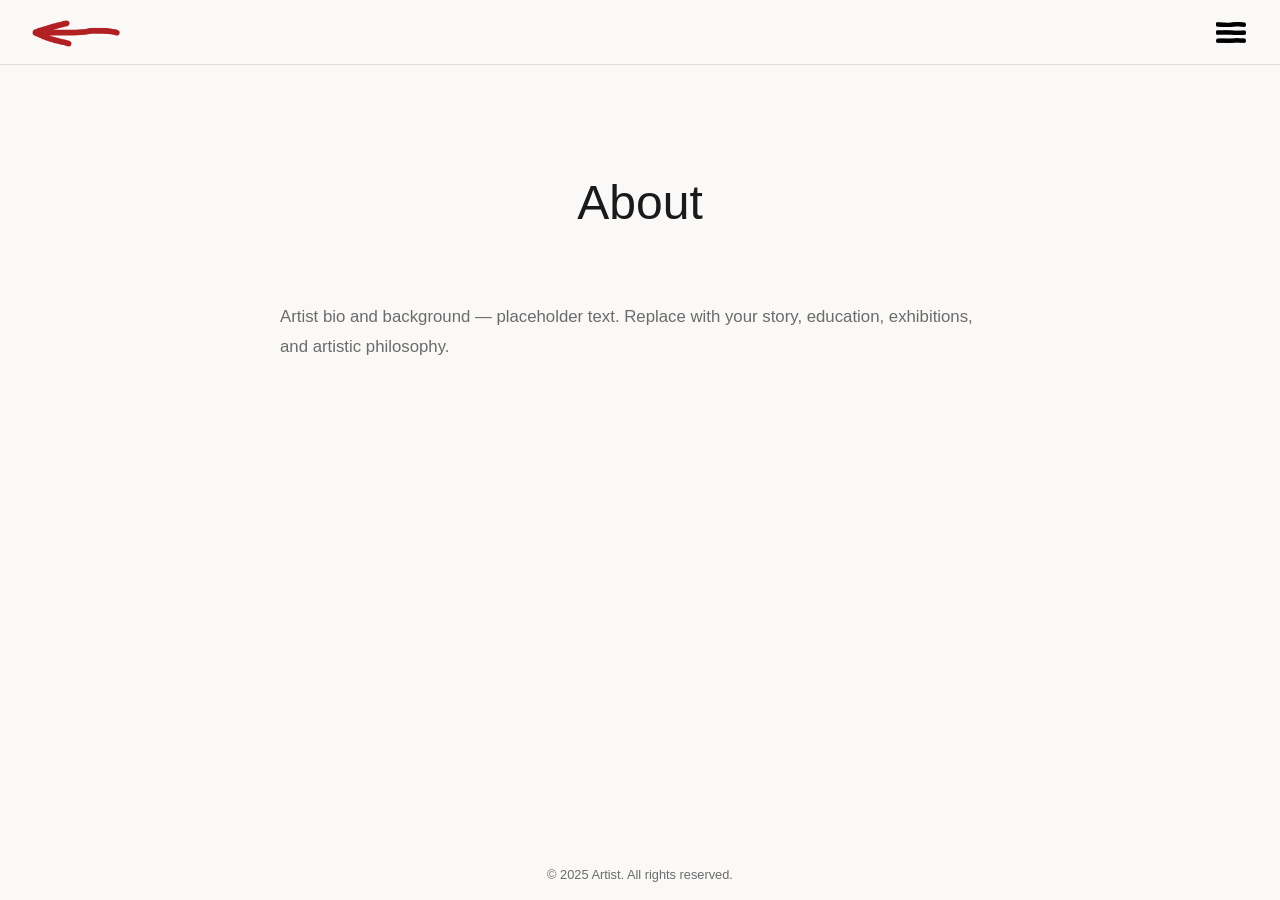
<file: about.html>
<!doctype html>
<html lang="en">
  <head>
    <meta charset="UTF-8" />
    <meta name="viewport" content="width=device-width, initial-scale=1.0" />
    <title>About — Portfolio</title>
    <link rel="icon" href="images/ui/logo.png" type="image/png" />
    <link rel="stylesheet" href="css/style.css" />
    <link rel="stylesheet" href="css/responsive.css" />
  </head>
  <body>
    <header class="header header--menu-only">
      <div class="header__leading">
        <a href="index.html" class="header__back" aria-label="Back">
          <img src="images/ui/back.png" alt="" width="40" height="40" />
        </a>
      </div>
      <nav class="header__nav">
        <a href="ceramics.html">ceramics</a>
        <a href="dolls.html">dolls</a>
        <a href="about.html">about</a>
        <a href="contact.html">contact</a>
      </nav>
      <button class="header__burger" aria-label="Menu">
        <img src="images/ui/burger-1.png.webp" alt="" />
        <img src="images/ui/burger-2.png.webp" alt="" />
        <img src="images/ui/burger-3.png.webp" alt="" />
      </button>
    </header>

    <div class="page-body">
      <main class="main">
        <section id="about" class="section about-section">
          <div class="container">
            <div class="section__header">
              <h2 class="section__title">About</h2>
            </div>
            <div class="about-content">
              <p>Artist bio and background — placeholder text. Replace with your story, education, exhibitions, and artistic philosophy.</p>
            </div>
          </div>
        </section>
      </main>

      <footer class="footer">
        <div class="container">
          <p>&copy; 2025 Artist. All rights reserved.</p>
        </div>
      </footer>
    </div>

    <script type="module">
      import { initSiteCommon } from "./js/site-common.js";
      initSiteCommon();
    </script>
  </body>
</html>
</file>
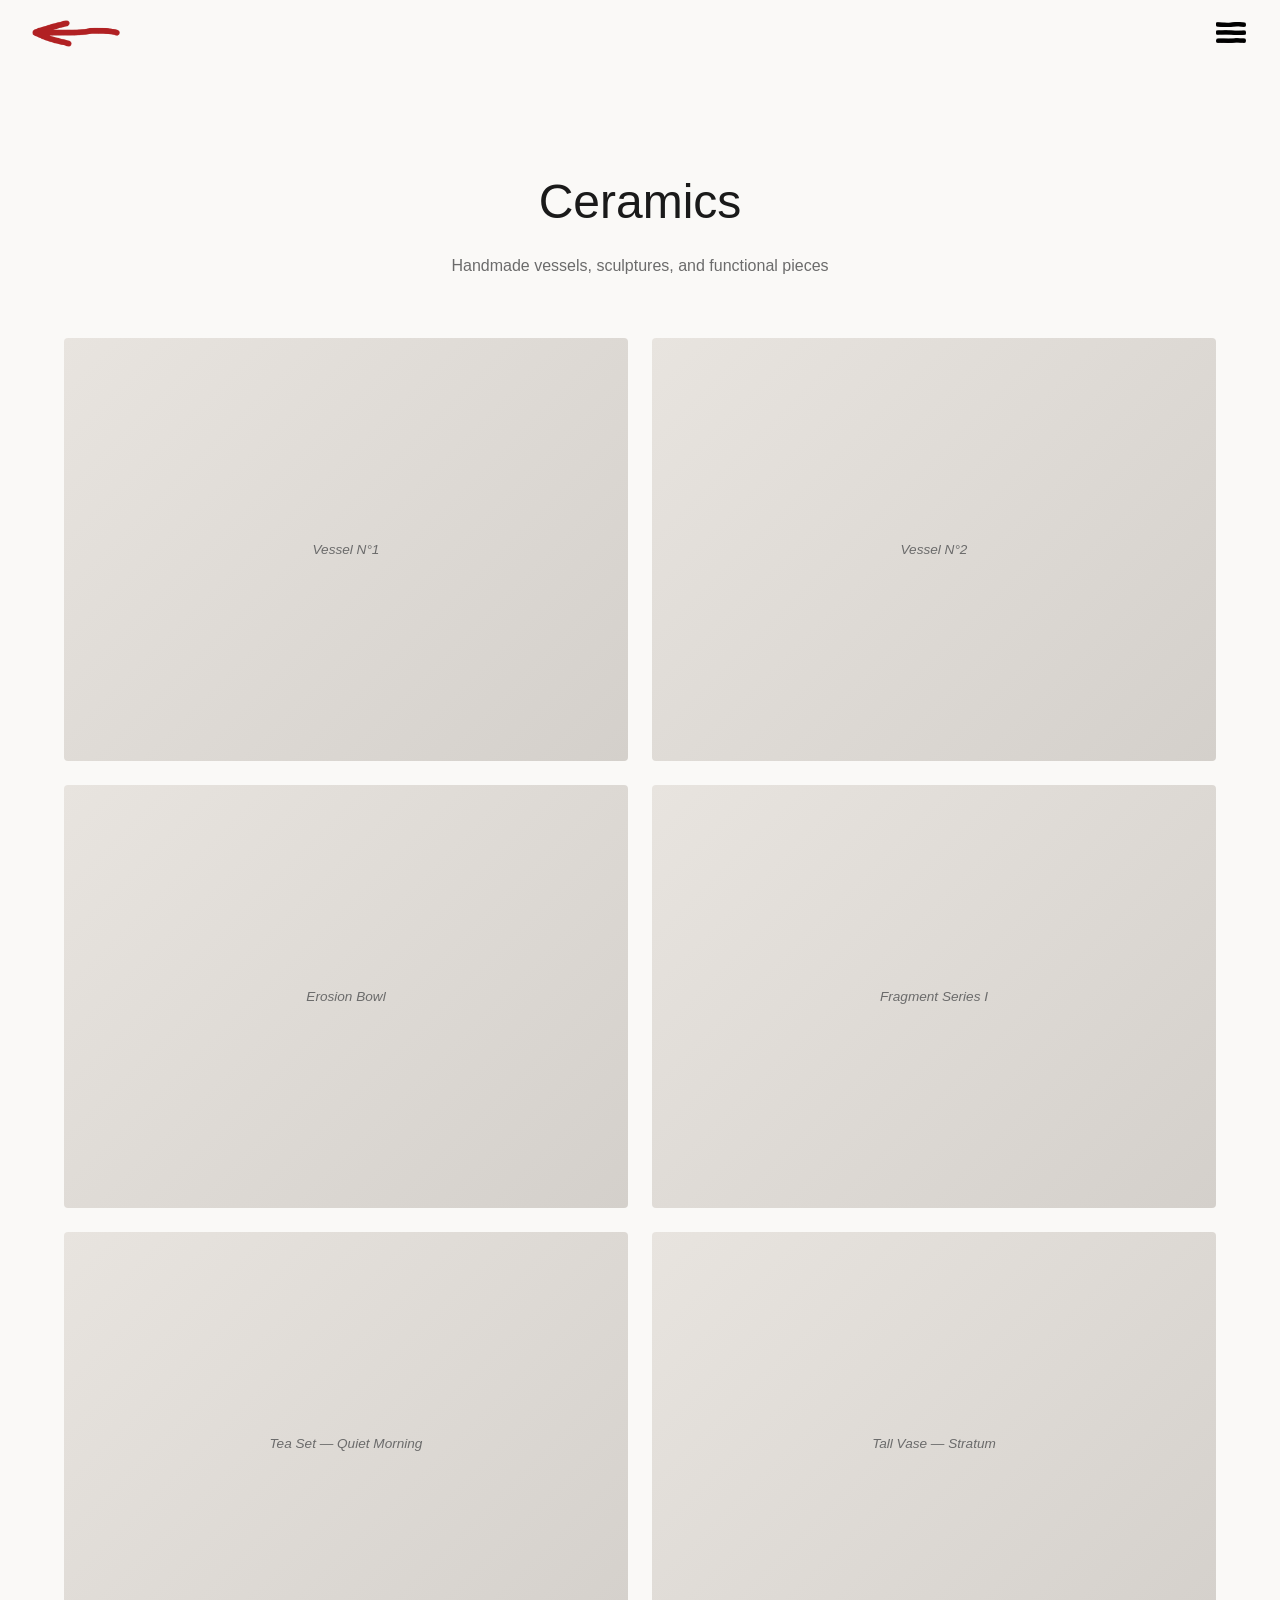
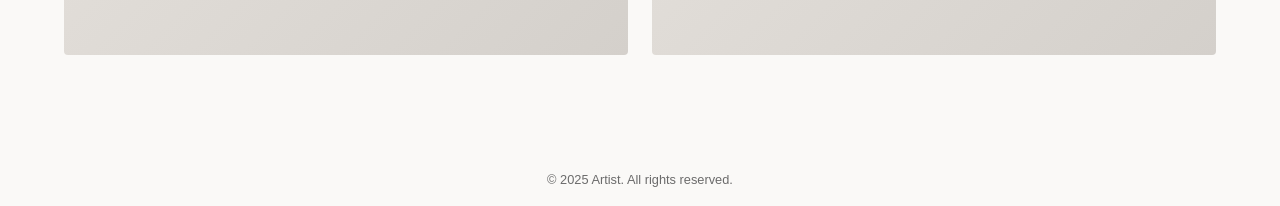
<file: ceramics.html>
<!doctype html>
<html lang="en">
  <head>
    <meta charset="UTF-8" />
    <meta name="viewport" content="width=device-width, initial-scale=1.0" />
    <title>Ceramics — Portfolio</title>
    <link rel="icon" href="images/ui/logo.png" type="image/png" />
    <link rel="stylesheet" href="css/style.css" />
    <link rel="stylesheet" href="css/responsive.css" />
  </head>
  <body>
    <header class="header header--menu-only">
      <div class="header__leading">
        <a href="index.html" class="header__back" aria-label="Back">
          <img src="images/ui/back.png" alt="" width="40" height="40" />
        </a>
      </div>
      <nav class="header__nav">
        <a href="ceramics.html">ceramics</a>
        <a href="dolls.html">dolls</a>
        <a href="about.html">about</a>
        <a href="contact.html">contact</a>
      </nav>
      <button class="header__burger" aria-label="Menu">
        <img src="images/ui/burger-1.png.webp" alt="" />
        <img src="images/ui/burger-2.png.webp" alt="" />
        <img src="images/ui/burger-3.png.webp" alt="" />
      </button>
    </header>

    <div class="page-body">
      <main class="main">
        <section id="ceramics" class="section">
          <div class="container">
            <div class="section__header">
              <h2 class="section__title">Ceramics</h2>
              <p class="section__subtitle">Handmade vessels, sculptures, and functional pieces</p>
            </div>
            <div id="ceramics-grid" class="cards-grid"></div>
          </div>
        </section>
      </main>

      <footer class="footer">
        <div class="container">
          <p>&copy; 2025 Artist. All rights reserved.</p>
        </div>
      </footer>
    </div>

    <script type="module">
      import { initSiteCommon } from "./js/site-common.js";
      initSiteCommon();
    </script>
  </body>
</html>
</file>
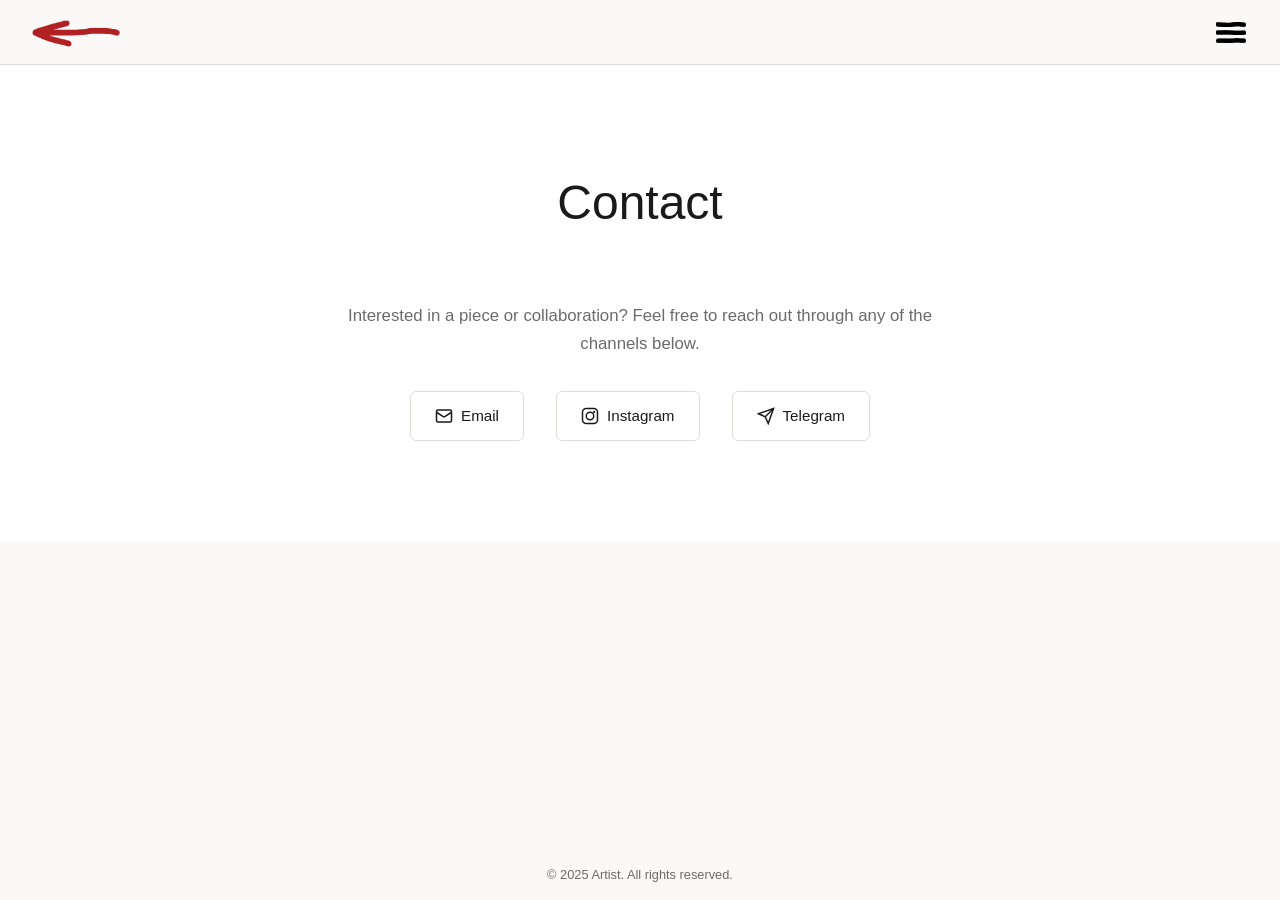
<file: contact.html>
<!doctype html>
<html lang="en">
  <head>
    <meta charset="UTF-8" />
    <meta name="viewport" content="width=device-width, initial-scale=1.0" />
    <title>Contact — Portfolio</title>
    <link rel="icon" href="images/ui/logo.png" type="image/png" />
    <link rel="stylesheet" href="css/style.css" />
    <link rel="stylesheet" href="css/responsive.css" />
  </head>
  <body>
    <header class="header header--menu-only">
      <div class="header__leading">
        <a href="index.html" class="header__back" aria-label="Back">
          <img src="images/ui/back.png" alt="" width="40" height="40" />
        </a>
      </div>
      <nav class="header__nav">
        <a href="ceramics.html">ceramics</a>
        <a href="dolls.html">dolls</a>
        <a href="about.html">about</a>
        <a href="contact.html">contact</a>
      </nav>
      <button class="header__burger" aria-label="Menu">
        <img src="images/ui/burger-1.png.webp" alt="" />
        <img src="images/ui/burger-2.png.webp" alt="" />
        <img src="images/ui/burger-3.png.webp" alt="" />
      </button>
    </header>

    <div class="page-body">
      <main class="main">
        <section id="contact" class="section contact-section">
          <div class="container">
            <div class="section__header">
              <h2 class="section__title">Contact</h2>
            </div>
            <div class="contact-content">
              <p>Interested in a piece or collaboration? Feel free to reach out through any of the channels below.</p>
              <div class="contact-links">
                <a href="mailto:artist@example.com" class="contact-link">
                  <svg width="18" height="18" viewBox="0 0 24 24" fill="none" stroke="currentColor" stroke-width="2"><rect x="2" y="4" width="20" height="16" rx="2"/><path d="m22 7-8.97 5.7a1.94 1.94 0 0 1-2.06 0L2 7"/></svg>
                  Email
                </a>
                <a href="https://instagram.com" target="_blank" rel="noopener" class="contact-link">
                  <svg width="18" height="18" viewBox="0 0 24 24" fill="none" stroke="currentColor" stroke-width="2"><rect x="2" y="2" width="20" height="20" rx="5"/><circle cx="12" cy="12" r="5"/><circle cx="17.5" cy="6.5" r="1.5" fill="currentColor" stroke="none"/></svg>
                  Instagram
                </a>
                <a href="https://t.me/" target="_blank" rel="noopener" class="contact-link">
                  <svg width="18" height="18" viewBox="0 0 24 24" fill="none" stroke="currentColor" stroke-width="2"><path d="m22 2-7 20-4-9-9-4z"/><path d="M22 2 11 13"/></svg>
                  Telegram
                </a>
              </div>
            </div>
          </div>
        </section>
      </main>

      <footer class="footer">
        <div class="container">
          <p>&copy; 2025 Artist. All rights reserved.</p>
        </div>
      </footer>
    </div>

    <script type="module">
      import { initSiteCommon } from "./js/site-common.js";
      initSiteCommon();
    </script>
  </body>
</html>
</file>
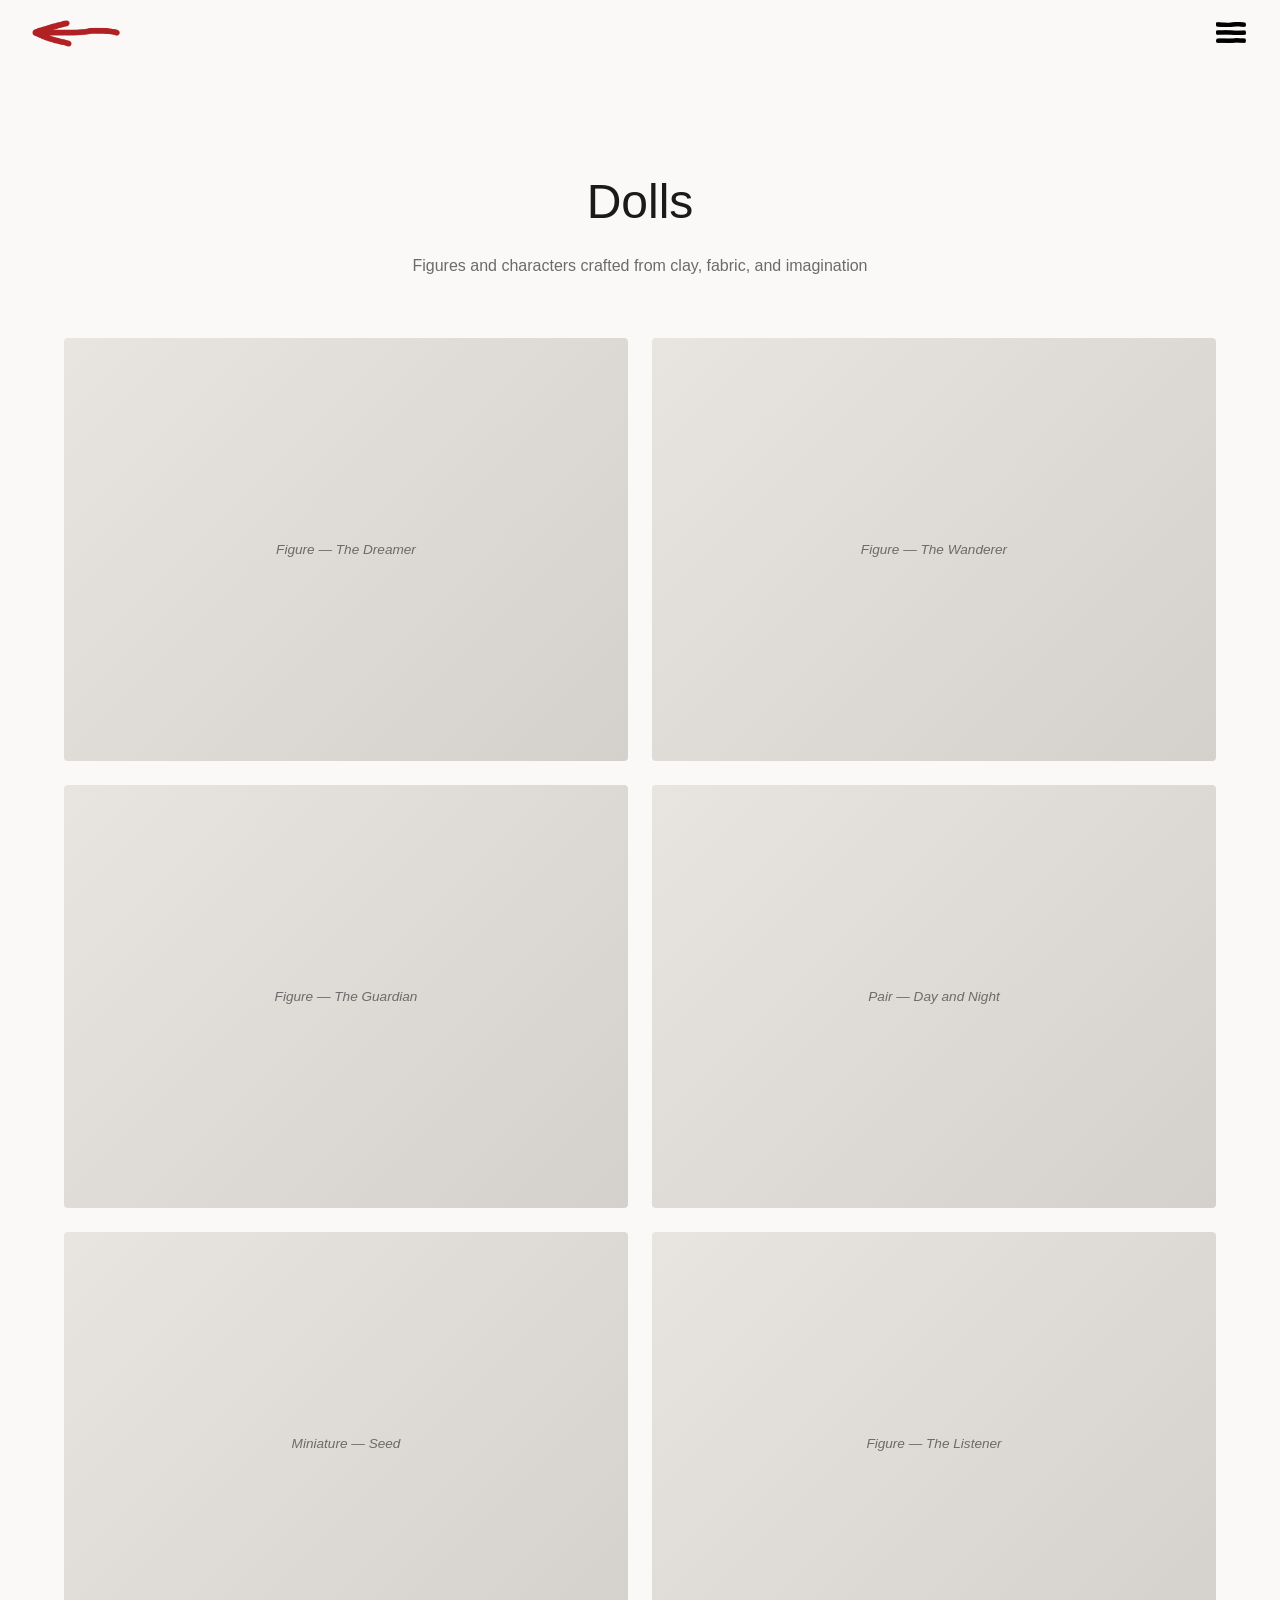
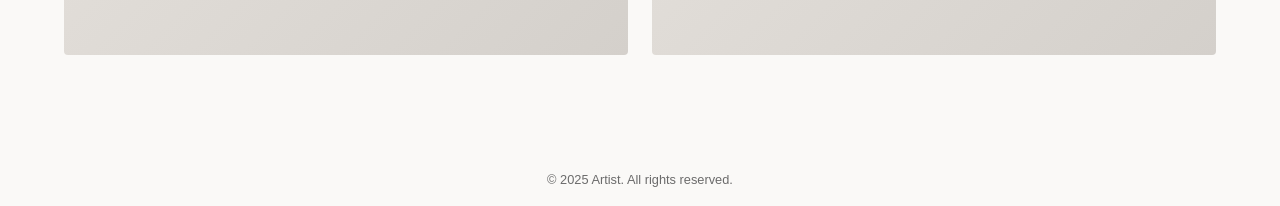
<file: dolls.html>
<!doctype html>
<html lang="en">
  <head>
    <meta charset="UTF-8" />
    <meta name="viewport" content="width=device-width, initial-scale=1.0" />
    <title>Dolls — Portfolio</title>
    <link rel="icon" href="images/ui/logo.png" type="image/png" />
    <link rel="stylesheet" href="css/style.css" />
    <link rel="stylesheet" href="css/responsive.css" />
  </head>
  <body>
    <header class="header header--menu-only">
      <div class="header__leading">
        <a href="index.html" class="header__back" aria-label="Back">
          <img src="images/ui/back.png" alt="" width="40" height="40" />
        </a>
      </div>
      <nav class="header__nav">
        <a href="ceramics.html">ceramics</a>
        <a href="dolls.html">dolls</a>
        <a href="about.html">about</a>
        <a href="contact.html">contact</a>
      </nav>
      <button class="header__burger" aria-label="Menu">
        <img src="images/ui/burger-1.png.webp" alt="" />
        <img src="images/ui/burger-2.png.webp" alt="" />
        <img src="images/ui/burger-3.png.webp" alt="" />
      </button>
    </header>

    <div class="page-body">
      <main class="main">
        <section id="dolls" class="section">
          <div class="container">
            <div class="section__header">
              <h2 class="section__title">Dolls</h2>
              <p class="section__subtitle">Figures and characters crafted from clay, fabric, and imagination</p>
            </div>
            <div id="dolls-grid" class="cards-grid"></div>
          </div>
        </section>
      </main>

      <footer class="footer">
        <div class="container">
          <p>&copy; 2025 Artist. All rights reserved.</p>
        </div>
      </footer>
    </div>

    <script type="module">
      import { initSiteCommon } from "./js/site-common.js";
      initSiteCommon();
    </script>
  </body>
</html>
</file>
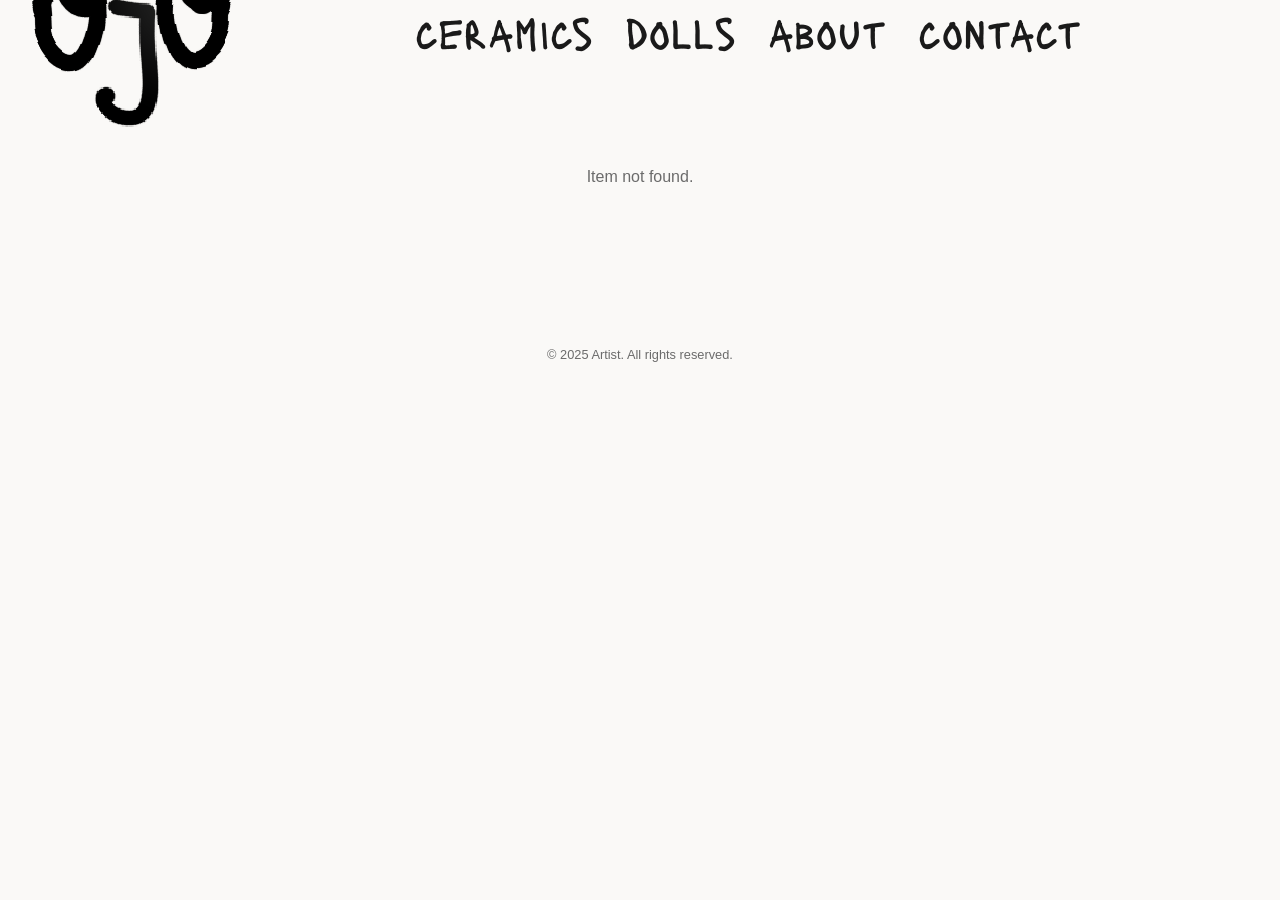
<file: item.html>
<!doctype html>
<html lang="en">
  <head>
    <meta charset="UTF-8" />
    <meta name="viewport" content="width=device-width, initial-scale=1.0" />
    <title>Item — Portfolio</title>
    <link rel="stylesheet" href="css/style.css" />
    <link rel="stylesheet" href="css/responsive.css" />
  </head>
  <body>
    <header class="header">
      <a href="index.html" class="header__logo">
        <img src="images/ui/logo.png" alt="Logo">
      </a>
      <nav class="header__nav">
        <a href="index.html#ceramics">ceramics</a>
        <a href="index.html#dolls">dolls</a>
        <a href="index.html#about">about</a>
        <a href="index.html#contact">contact</a>
      </nav>
      <button class="header__burger" aria-label="Menu">
        <img src="images/ui/burger-1.png" alt="">
        <img src="images/ui/burger-2.png" alt="">
        <img src="images/ui/burger-3.png" alt="">
      </button>
    </header>

    <main class="main">
      <section class="item-page">
        <div class="container">
          <a href="javascript:void(0)" onclick="history.back()" class="item-back">
            <svg viewBox="0 0 24 24" fill="none" stroke="currentColor" stroke-width="2"><path d="M19 12H5M12 19l-7-7 7-7"/></svg>
            Back
          </a>

          <div class="item-layout">
            <div class="item-gallery">
              <div id="item-main-image" class="item-gallery__main">
                <div class="placeholder-img">Loading...</div>
              </div>
              <div id="item-thumbs" class="item-gallery__thumbs"></div>
            </div>

            <div class="item-info">
              <h1 id="item-title" class="item-info__title"></h1>
              <p id="item-description" class="item-info__description"></p>
              <dl id="item-details" class="item-details"></dl>
            </div>
          </div>
        </div>
      </section>
    </main>

    <footer class="footer">
      <div class="container">
        <p>&copy; 2025 Artist. All rights reserved.</p>
      </div>
    </footer>

    <script type="module" src="js/item-page.js"></script>
  </body>
</html>
</file>
<file: css/style.css>
/* @import url("https://fonts.googleapis.com/css2?family=Inter:wght@300;400;500;600&family=Pangolin&display=swap"); */
/* @import url("https://fonts.googleapis.com/css2?family=Roboto:wght@300;400;500;600&family=Sunshiney&display=swap"); */
@import url('https://fonts.googleapis.com/css2?family=Lacquer&display=swap');
:root {
    --color-bg: #faf9f7;
    --color-text: #1a1a1a;
    --color-text-secondary: #6b6b6b;
    --color-accent: #2c2c2c;
    --color-border: #e0ddd8;
    --color-card-bg: #ffffff;
    --color-header-bg: rgba(250, 249, 247, 1.0);
    --font-sans: "Inter", sans-serif;
    --header-height: 64px;
    --section-padding: 100px 0;
    --content-width: 1200px;
    --content-padding: 0 24px;
}

*,
*::before,
*::after {
    margin: 0;
    padding: 0;
    box-sizing: border-box;
}

html {
    scroll-behavior: smooth;
}

body {
    font-family: var(--font-sans);
    color: var(--color-text);
    background-color: var(--color-bg);
    line-height: 1.6;
    -webkit-font-smoothing: antialiased;
}

.page-body {
    min-height: 100vh;
    min-height: 100dvh;
    display: flex;
    flex-direction: column;
    width: 100%;
}

/* ========== HEADER ========== */

.header {
    position: fixed;
    top: 0;
    left: 0;
    right: 0;
    height: var(--header-height);
    background: var(--color-header-bg);
    /* backdrop-filter: blur(12px); */
    /* -webkit-backdrop-filter: blur(12px); */
    /* border-bottom: 1px solid var(--color-border); */
    z-index: 1000;
    display: flex;
    align-items: center;
    justify-content: space-between;
    gap: 16px;
    padding: 0 32px;
}

.header__leading {
    flex: 0 0 auto;
    min-width: calc(var(--header-height) - 16px);
    display: flex;
    align-items: center;
    justify-content: flex-start;
}

.header__back {
    margin-bottom: 0;
    display: flex;
    align-items: center;
    justify-content: center;
    line-height: 0;
}

a.header__back {
    text-decoration: none;
    color: inherit;
    cursor: pointer;
}

.header__back img {
    display: block;
    width: auto;
    height: auto;
    max-height: calc(var(--header-height) - 20px);
    object-fit: contain;
}

.header__nav {
    flex: 1;
    display: flex;
    align-items: center;
    justify-content: center;
    gap: 32px;
}

.header__nav a,
.home-nav a {
    font-family: "Lacquer", cursive;
    font-size: 2.8rem;
    text-decoration: none;
    color: var(--color-text);
    transition: color 0.25s ease;
}

.header__nav a:hover,
.home-nav a:hover {
    color: var(--color-text);
}

.home-nav-wrap {
    container-type: inline-size;
    container-name: home-nav;
}

.home-nav {
    display: grid;
    grid-template-columns: repeat(4, auto);
    justify-content: center;
    justify-items: center;
    column-gap: 32px;
    row-gap: 0;
    padding: 40px 32px 56px;
    background: var(--color-bg);
}

@container home-nav (max-width: 48rem) {
    .home-nav {
        grid-template-columns: repeat(2, auto);
        row-gap: 24px;
    }
}

@supports not (container-type: inline-size) {
    @media (max-width: 48rem) {
        .home-nav {
            grid-template-columns: repeat(2, auto);
            row-gap: 24px;
        }
    }
}

.header__burger {
    display: none;
    flex-direction: column;
    justify-content: center;
    align-items: center;
    gap: 3px;
    width: 34px;
    height: 34px;
    cursor: pointer;
    background: none;
    border: none;
    padding: 0;
}

.header__burger img {
    display: block;
    width: 30px;
    height: 5px;
    object-fit: contain;
    transition:
        transform 0.3s ease,
        opacity 0.3s ease;
}

.header__burger.active img:nth-child(1) {
    transform: translateY(8px) rotate(45deg);
}

.header__burger.active img:nth-child(2) {
    opacity: 0;
    transform: scale(0);
}

.header__burger.active img:nth-child(3) {
    transform: translateY(-8px) rotate(-45deg);
}

/* Inner pages: only back + burger; nav opens as overlay (all viewport widths) */
.header--menu-only .header__burger {
    display: flex;
    margin-left: auto;
}

.header--menu-only .header__nav {
    flex: none;
    position: fixed;
    top: var(--header-height);
    left: 0;
    right: 0;
    z-index: 999;
    flex-direction: row;
    justify-content: center;
    gap: 24px;
    padding: 20px 0;
    background: var(--color-header-bg);
    opacity: 0;
    visibility: hidden;
    transform: translateY(-8px);
    transition:
        opacity 0.25s ease,
        visibility 0.25s ease,
        transform 0.25s ease;
}

.header--menu-only .header__nav.open {
    opacity: 1;
    visibility: visible;
    transform: translateY(0);
}

/* ========== MAIN CONTENT ========== */

.main {
    padding-top: var(--header-height);
    width: 100%;
}

.page-body > .main {
    flex: 1 0 auto;
}

.main--home {
    padding-top: 0;
}

.container {
    max-width: var(--content-width);
    margin: 0 auto;
    padding: var(--content-padding);
}

/* ========== THREE.JS SECTION ========== */

.threejs-section {
    padding: 0;
    margin-top: 0px;
}

.threejs-container {
    width: 100%;
    height: 800px;
    overflow: hidden;
}

.threejs-container canvas {
    display: block;
    width: 100% !important;
    height: 100% !important;
}

/* ========== SECTIONS (generic) ========== */

.section {
    padding: var(--section-padding);
    scroll-margin-top: var(--header-height);
}

.section__header {
    text-align: center;
    margin-bottom: 60px;
}

.section__title {
    font-size: clamp(2rem, 4vw, 3rem);
    font-weight: 300;
    margin-bottom: 12px;
}

.section__subtitle {
    font-size: 1rem;
    color: var(--color-text-secondary);
    font-weight: 300;
}

/* ========== CARDS GRID ========== */

.cards-grid {
    display: grid;
    grid-template-columns: repeat(2, 1fr);
    gap: 24px;
}

.card {
    display: block;
    border-radius: 4px;
    overflow: hidden;
    text-decoration: none;
    scroll-margin-top: calc(var(--header-height) + 16px);
}

.card__image-wrapper {
    width: 100%;
    aspect-ratio: 4 / 3;
    overflow: hidden;
    background: #eee;
}

.card__image-wrapper img {
    width: 100%;
    height: 100%;
    object-fit: cover;
}

/* ========== ABOUT SECTION ========== */

.about-section {
    border-top: 1px solid var(--color-border);
}

.about-content {
    max-width: 720px;
    margin: 0 auto;
}

.about-content p {
    font-size: 1.05rem;
    line-height: 1.8;
    color: var(--color-text-secondary);
}

/* ========== CONTACT SECTION ========== */

.contact-section {
    border-top: 1px solid var(--color-border);
    background: var(--color-card-bg);
}

.contact-content {
    max-width: 600px;
    margin: 0 auto;
    text-align: center;
}

.contact-content p {
    font-size: 1.05rem;
    color: var(--color-text-secondary);
    margin-bottom: 32px;
    line-height: 1.7;
}

.contact-links {
    display: flex;
    justify-content: center;
    gap: 32px;
    flex-wrap: wrap;
}

.contact-link {
    display: inline-flex;
    align-items: center;
    gap: 8px;
    font-size: 0.95rem;
    font-weight: 500;
    color: var(--color-text);
    text-decoration: none;
    padding: 12px 24px;
    border: 1px solid var(--color-border);
    border-radius: 6px;
    transition:
        background 0.25s ease,
        border-color 0.25s ease;
}

.contact-link:hover {
    background: var(--color-bg);
    border-color: var(--color-text-secondary);
}

/* ========== FOOTER ========== */

.footer {
    padding: 15px 0;
    text-align: center;
    font-size: 0.8rem;
    color: var(--color-text-secondary);
    /* border-top: 1px solid var(--color-border); */
    flex-shrink: 0;
    width: 100%;
}

/* ========== ITEM PAGE ========== */

.item-page {
    padding: 40px 0 80px;
}

.item-back {
    display: inline-flex;
    align-items: center;
    gap: 8px;
    font-size: 0.9rem;
    font-weight: 500;
    color: var(--color-text-secondary);
    text-decoration: none;
    margin-bottom: 40px;
    transition: color 0.25s ease;
}

.item-back:hover {
    color: var(--color-text);
}

.item-back svg {
    width: 16px;
    height: 16px;
    flex-shrink: 0;
}

.item-layout {
    display: grid;
    grid-template-columns: 1fr 1fr;
    gap: 48px;
    align-items: start;
}

.item-gallery {
    display: flex;
    flex-direction: column;
    gap: 12px;
}

.item-gallery__main {
    width: 100%;
    aspect-ratio: 4 / 3;
    border-radius: 8px;
    overflow: hidden;
    background: #eee;
}

.item-gallery__main img {
    width: 100%;
    height: 100%;
    object-fit: cover;
}

.item-gallery__thumbs {
    display: flex;
    gap: 8px;
}

.item-gallery__thumb {
    width: 72px;
    height: 54px;
    border-radius: 4px;
    overflow: hidden;
    cursor: pointer;
    border: 2px solid transparent;
    transition: border-color 0.2s ease;
    background: #eee;
}

.item-gallery__thumb.active {
    border-color: var(--color-text);
}

.item-gallery__thumb img {
    width: 100%;
    height: 100%;
    object-fit: cover;
}

.item-info__title {
    font-size: clamp(1.5rem, 3vw, 2.2rem);
    font-weight: 400;
    margin-bottom: 24px;
}

.item-info__description {
    font-size: 1rem;
    line-height: 1.7;
    color: var(--color-text-secondary);
    margin-bottom: 32px;
}

.item-details {
    display: grid;
    grid-template-columns: auto 1fr;
    gap: 8px 20px;
    font-size: 0.9rem;
}

.item-details dt {
    font-weight: 500;
    color: var(--color-text);
}

.item-details dd {
    color: var(--color-text-secondary);
}

/* ========== PLACEHOLDER (for images not yet loaded) ========== */

.placeholder-img {
    width: 100%;
    height: 100%;
    display: flex;
    align-items: center;
    justify-content: center;
    background: linear-gradient(135deg, #e8e4df 0%, #d4d0cb 100%);
    color: var(--color-text-secondary);
    font-size: 0.85rem;
    font-style: italic;
}

/* ========== SCROLL REVEAL ========== */

.reveal {
    opacity: 0;
    transform: translateY(32px);
    transition:
        opacity 0.7s ease,
        transform 0.7s ease;
}

.reveal.revealed {
    opacity: 1;
    transform: translateY(0);
}
</file>
<file: css/responsive.css>
@media (max-width: 1024px) {
  .cards-grid {
    grid-template-columns: 1fr;
  }

  .item-layout {
    gap: 32px;
  }
}

@media (max-width: 768px) {
  :root {
    --header-height: 56px;
    --section-padding: 64px 0;
  }

  .header {
    padding: 0 20px;
  }

  .header__burger {
    display: flex;
  }

  .header__nav {
    position: fixed;
    top: var(--header-height);
    left: 0;
    right: 0;
    z-index: 999;
    flex-direction: row;
    justify-content: center;
    gap: 24px;
    padding: 20px 0;
    background: var(--color-header-bg);
    /* backdrop-filter: blur(16px); */
    /* -webkit-backdrop-filter: blur(16px); */
    /* border-bottom: 1px solid var(--color-border); */
    opacity: 0;
    visibility: hidden;
    transform: translateY(-8px);
    transition: opacity 0.25s ease, visibility 0.25s ease, transform 0.25s ease;
  }

  .header__nav.open {
    opacity: 1;
    visibility: visible;
    transform: translateY(0);
  }

  .header__nav a,
  .home-nav a {
    font-size: 1.6rem;
  }

  .home-nav {
    column-gap: 24px;
    padding: 28px 20px 40px;
  }

  .threejs-container {
    height: 400px;
  }

  .cards-grid {
    gap: 16px;
  }

  .section__header {
    margin-bottom: 36px;
  }

  .contact-links {
    flex-direction: column;
    align-items: center;
  }

  .item-layout {
    grid-template-columns: 1fr;
    gap: 32px;
  }

  .item-gallery__thumb {
    width: 56px;
    height: 42px;
  }
}

@media (max-width: 480px) {
  .header {
    padding: 0 16px;
  }

  .container {
    padding: 0 16px;
  }

  .home-nav {
    padding: 24px 16px 36px;
  }
}
</file>
